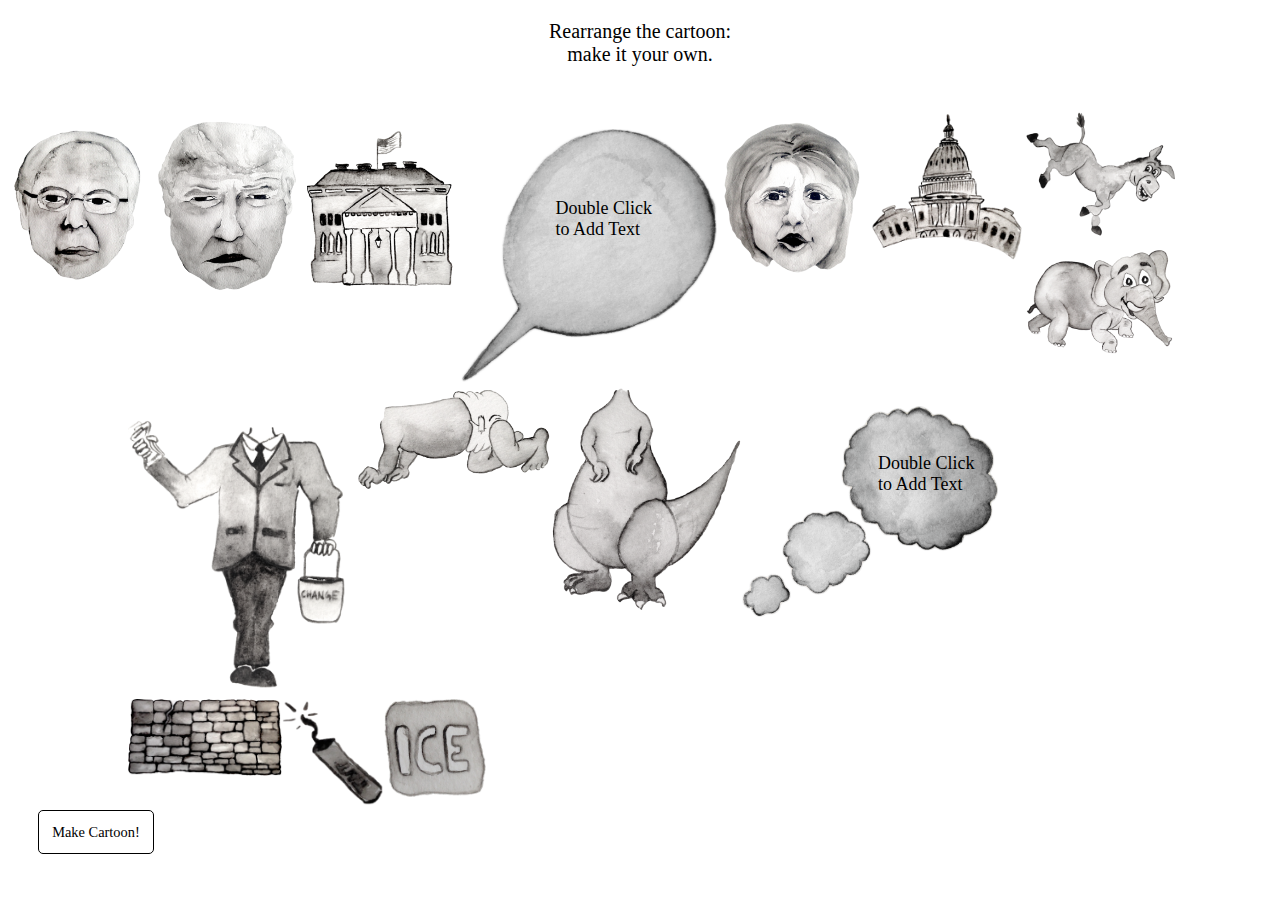
<file: index.html>
<!DOCTYPE html>
<head>
    <meta charset="utf-8">
    <meta name="viewport" content="width=device-width">
    <link rel="stylesheet" type="text/css" href="css/style2.css">
    <link href='js/jquery-ui-1.11.4/jquery-ui.min.css' rel='stylesheet' type='text/css'>
    <title>
        Cartoon Your Politics 
    </title>
</head>
<body>
<p id="dir">Rearrange the cartoon:<br> make it your own.</p>
<div class="can">
<canvas id="droppable"></canvas>
</div>
<div class="c">
<div class="draggable" id="bernie"></div>
<div class="draggable" id="trump"></div>
<div class="draggable" id="wHouse"></div>
<div class="draggable clicks" id="speach"><p id="sub">Double Click to Add Text<p></div>
<div class="draggable" id="hillary"></div>
<div class="draggable" id="capHill"></div>
<div class="draggable" id="donkey"></div>
<div class="draggable" id="ele"></div>
</div>
<div class="cc">
<!-- <div class="draggable" id="woman"></div> -->
<div class="draggable" id="boyz"></div>
<div class="draggable" id="bb"></div>
<div class="draggable" id="dino"></div>
<div class="draggable clicks" id="thought"><p id="subtitle">Double Click to Add Text<p></div>
</div>
<div class="cc">
<div class="draggable" id="wall"></div>
<div class="draggable" id="tnt"></div>
<div class="draggable" id="ice"></div>
</div>
<div class="hidden"><p id="thx">Thank you for your submission!</p></div>

<div id="btnSave">Make Cartoon!</div>

<script type="text/javascript" src="js/jQuery/jquery-2.1.1.js"></script>
<script type="text/javascript" src="js/jquery-ui-1.11.4/jquery-ui.min.js"></script> 
<script src="js/jquery-ui-touch-punch-master/jquery.ui.touch-punch.min.js"></script>
<script type="text/javascript" src="js/html2canvas.js"></script>
<script type="text/javascript" src="js/canvas2image.js"></script>
<script type="text/javascript" src="js/script2.js"></script>
</body>
</html>
</file>
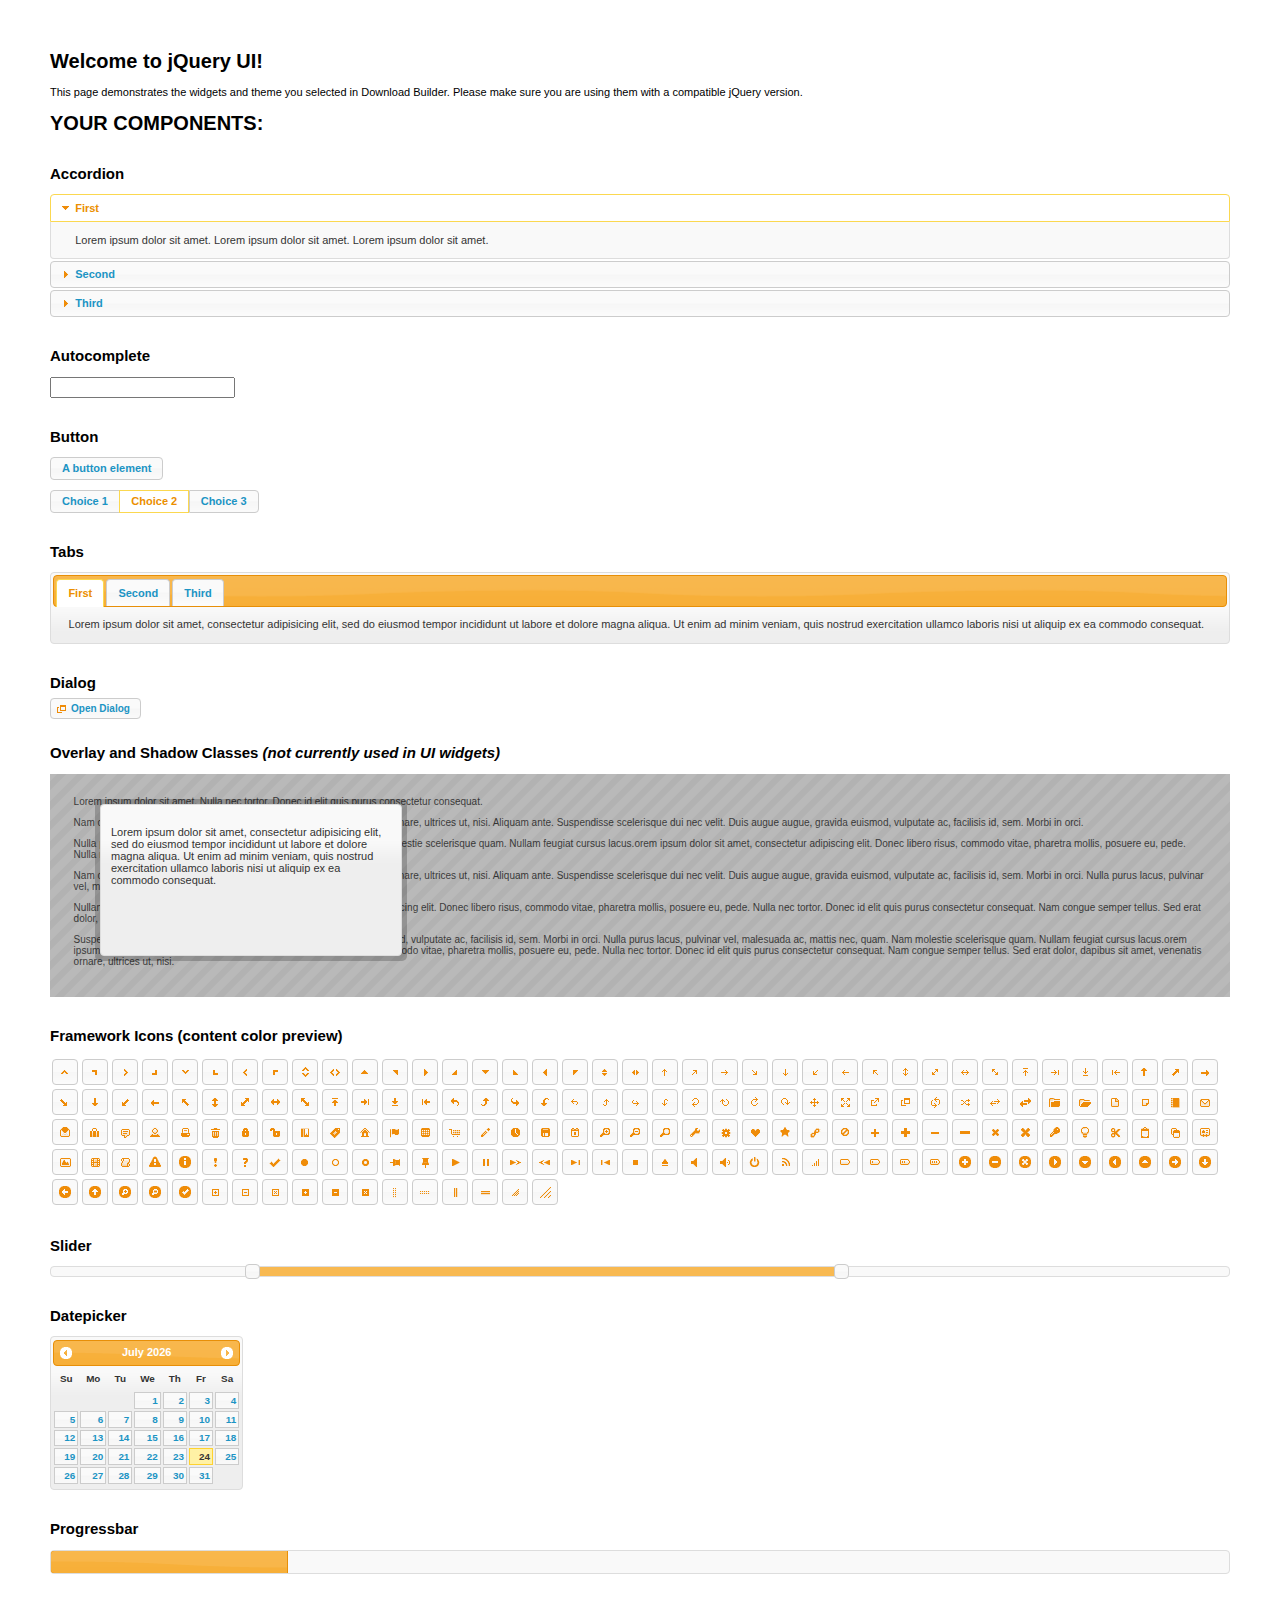
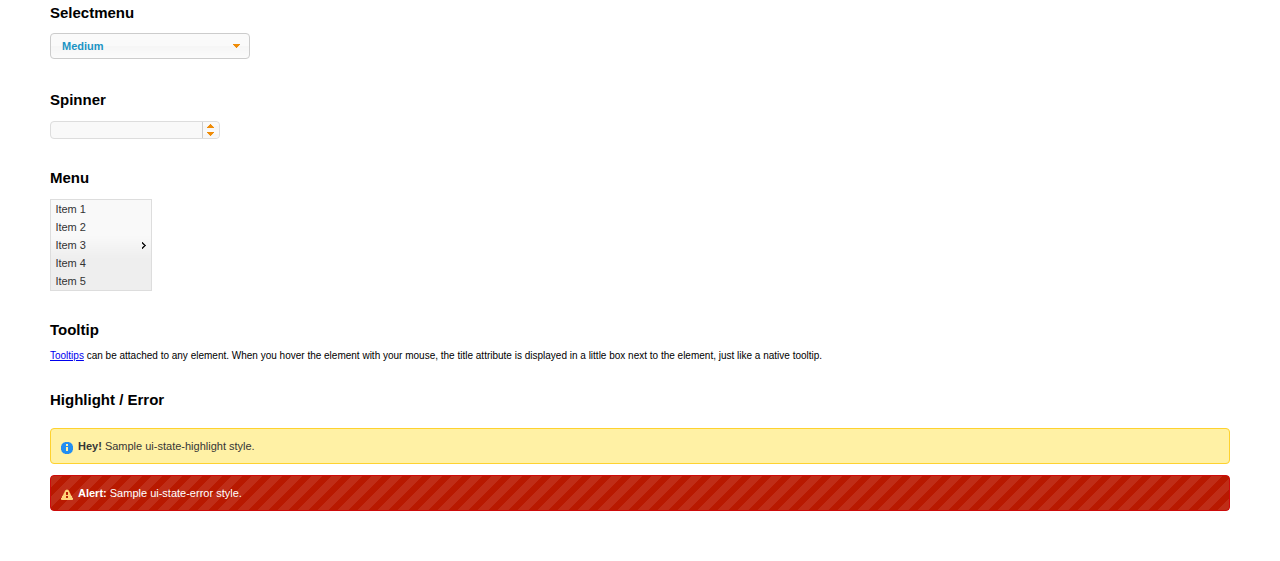
<file: js/jquery-ui-1.11.4/index.html>
<!doctype html>
<html lang="us">
<head>
	<meta charset="utf-8">
	<title>jQuery UI Example Page</title>
	<link href="jquery-ui.css" rel="stylesheet">
	<style>
	body{
		font: 62.5% "Trebuchet MS", sans-serif;
		margin: 50px;
	}
	.demoHeaders {
		margin-top: 2em;
	}
	#dialog-link {
		padding: .4em 1em .4em 20px;
		text-decoration: none;
		position: relative;
	}
	#dialog-link span.ui-icon {
		margin: 0 5px 0 0;
		position: absolute;
		left: .2em;
		top: 50%;
		margin-top: -8px;
	}
	#icons {
		margin: 0;
		padding: 0;
	}
	#icons li {
		margin: 2px;
		position: relative;
		padding: 4px 0;
		cursor: pointer;
		float: left;
		list-style: none;
	}
	#icons span.ui-icon {
		float: left;
		margin: 0 4px;
	}
	.fakewindowcontain .ui-widget-overlay {
		position: absolute;
	}
	select {
		width: 200px;
	}
	</style>
</head>
<body>

<h1>Welcome to jQuery UI!</h1>

<div class="ui-widget">
	<p>This page demonstrates the widgets and theme you selected in Download Builder. Please make sure you are using them with a compatible jQuery version.</p>
</div>

<h1>YOUR COMPONENTS:</h1>


<!-- Accordion -->
<h2 class="demoHeaders">Accordion</h2>
<div id="accordion">
	<h3>First</h3>
	<div>Lorem ipsum dolor sit amet. Lorem ipsum dolor sit amet. Lorem ipsum dolor sit amet.</div>
	<h3>Second</h3>
	<div>Phasellus mattis tincidunt nibh.</div>
	<h3>Third</h3>
	<div>Nam dui erat, auctor a, dignissim quis.</div>
</div>



<!-- Autocomplete -->
<h2 class="demoHeaders">Autocomplete</h2>
<div>
	<input id="autocomplete" title="type &quot;a&quot;">
</div>



<!-- Button -->
<h2 class="demoHeaders">Button</h2>
<button id="button">A button element</button>
<form style="margin-top: 1em;">
	<div id="radioset">
		<input type="radio" id="radio1" name="radio"><label for="radio1">Choice 1</label>
		<input type="radio" id="radio2" name="radio" checked="checked"><label for="radio2">Choice 2</label>
		<input type="radio" id="radio3" name="radio"><label for="radio3">Choice 3</label>
	</div>
</form>



<!-- Tabs -->
<h2 class="demoHeaders">Tabs</h2>
<div id="tabs">
	<ul>
		<li><a href="#tabs-1">First</a></li>
		<li><a href="#tabs-2">Second</a></li>
		<li><a href="#tabs-3">Third</a></li>
	</ul>
	<div id="tabs-1">Lorem ipsum dolor sit amet, consectetur adipisicing elit, sed do eiusmod tempor incididunt ut labore et dolore magna aliqua. Ut enim ad minim veniam, quis nostrud exercitation ullamco laboris nisi ut aliquip ex ea commodo consequat.</div>
	<div id="tabs-2">Phasellus mattis tincidunt nibh. Cras orci urna, blandit id, pretium vel, aliquet ornare, felis. Maecenas scelerisque sem non nisl. Fusce sed lorem in enim dictum bibendum.</div>
	<div id="tabs-3">Nam dui erat, auctor a, dignissim quis, sollicitudin eu, felis. Pellentesque nisi urna, interdum eget, sagittis et, consequat vestibulum, lacus. Mauris porttitor ullamcorper augue.</div>
</div>



<!-- Dialog NOTE: Dialog is not generated by UI in this demo so it can be visually styled in themeroller-->
<h2 class="demoHeaders">Dialog</h2>
<p><a href="#" id="dialog-link" class="ui-state-default ui-corner-all"><span class="ui-icon ui-icon-newwin"></span>Open Dialog</a></p>

<h2 class="demoHeaders">Overlay and Shadow Classes <em>(not currently used in UI widgets)</em></h2>
<div style="position: relative; width: 96%; height: 200px; padding:1% 2%; overflow:hidden;" class="fakewindowcontain">
	<p>Lorem ipsum dolor sit amet,  Nulla nec tortor. Donec id elit quis purus consectetur consequat. </p><p>Nam congue semper tellus. Sed erat dolor, dapibus sit amet, venenatis ornare, ultrices ut, nisi. Aliquam ante. Suspendisse scelerisque dui nec velit. Duis augue augue, gravida euismod, vulputate ac, facilisis id, sem. Morbi in orci. </p><p>Nulla purus lacus, pulvinar vel, malesuada ac, mattis nec, quam. Nam molestie scelerisque quam. Nullam feugiat cursus lacus.orem ipsum dolor sit amet, consectetur adipiscing elit. Donec libero risus, commodo vitae, pharetra mollis, posuere eu, pede. Nulla nec tortor. Donec id elit quis purus consectetur consequat. </p><p>Nam congue semper tellus. Sed erat dolor, dapibus sit amet, venenatis ornare, ultrices ut, nisi. Aliquam ante. Suspendisse scelerisque dui nec velit. Duis augue augue, gravida euismod, vulputate ac, facilisis id, sem. Morbi in orci. Nulla purus lacus, pulvinar vel, malesuada ac, mattis nec, quam. Nam molestie scelerisque quam. </p><p>Nullam feugiat cursus lacus.orem ipsum dolor sit amet, consectetur adipiscing elit. Donec libero risus, commodo vitae, pharetra mollis, posuere eu, pede. Nulla nec tortor. Donec id elit quis purus consectetur consequat. Nam congue semper tellus. Sed erat dolor, dapibus sit amet, venenatis ornare, ultrices ut, nisi. Aliquam ante. </p><p>Suspendisse scelerisque dui nec velit. Duis augue augue, gravida euismod, vulputate ac, facilisis id, sem. Morbi in orci. Nulla purus lacus, pulvinar vel, malesuada ac, mattis nec, quam. Nam molestie scelerisque quam. Nullam feugiat cursus lacus.orem ipsum dolor sit amet, consectetur adipiscing elit. Donec libero risus, commodo vitae, pharetra mollis, posuere eu, pede. Nulla nec tortor. Donec id elit quis purus consectetur consequat. Nam congue semper tellus. Sed erat dolor, dapibus sit amet, venenatis ornare, ultrices ut, nisi. </p>

	<!-- ui-dialog -->
	<div class="ui-overlay"><div class="ui-widget-overlay"></div><div class="ui-widget-shadow ui-corner-all" style="width: 302px; height: 152px; position: absolute; left: 50px; top: 30px;"></div></div>
	<div style="position: absolute; width: 280px; height: 130px;left: 50px; top: 30px; padding: 10px;" class="ui-widget ui-widget-content ui-corner-all">
		<div class="ui-dialog-content ui-widget-content" style="background: none; border: 0;">
			<p>Lorem ipsum dolor sit amet, consectetur adipisicing elit, sed do eiusmod tempor incididunt ut labore et dolore magna aliqua. Ut enim ad minim veniam, quis nostrud exercitation ullamco laboris nisi ut aliquip ex ea commodo consequat.</p>
		</div>
	</div>

</div>

<!-- ui-dialog -->
<div id="dialog" title="Dialog Title">
	<p>Lorem ipsum dolor sit amet, consectetur adipisicing elit, sed do eiusmod tempor incididunt ut labore et dolore magna aliqua. Ut enim ad minim veniam, quis nostrud exercitation ullamco laboris nisi ut aliquip ex ea commodo consequat.</p>
</div>



<h2 class="demoHeaders">Framework Icons (content color preview)</h2>
<ul id="icons" class="ui-widget ui-helper-clearfix">
	<li class="ui-state-default ui-corner-all" title=".ui-icon-carat-1-n"><span class="ui-icon ui-icon-carat-1-n"></span></li>
	<li class="ui-state-default ui-corner-all" title=".ui-icon-carat-1-ne"><span class="ui-icon ui-icon-carat-1-ne"></span></li>
	<li class="ui-state-default ui-corner-all" title=".ui-icon-carat-1-e"><span class="ui-icon ui-icon-carat-1-e"></span></li>
	<li class="ui-state-default ui-corner-all" title=".ui-icon-carat-1-se"><span class="ui-icon ui-icon-carat-1-se"></span></li>
	<li class="ui-state-default ui-corner-all" title=".ui-icon-carat-1-s"><span class="ui-icon ui-icon-carat-1-s"></span></li>
	<li class="ui-state-default ui-corner-all" title=".ui-icon-carat-1-sw"><span class="ui-icon ui-icon-carat-1-sw"></span></li>
	<li class="ui-state-default ui-corner-all" title=".ui-icon-carat-1-w"><span class="ui-icon ui-icon-carat-1-w"></span></li>
	<li class="ui-state-default ui-corner-all" title=".ui-icon-carat-1-nw"><span class="ui-icon ui-icon-carat-1-nw"></span></li>
	<li class="ui-state-default ui-corner-all" title=".ui-icon-carat-2-n-s"><span class="ui-icon ui-icon-carat-2-n-s"></span></li>
	<li class="ui-state-default ui-corner-all" title=".ui-icon-carat-2-e-w"><span class="ui-icon ui-icon-carat-2-e-w"></span></li>
	<li class="ui-state-default ui-corner-all" title=".ui-icon-triangle-1-n"><span class="ui-icon ui-icon-triangle-1-n"></span></li>
	<li class="ui-state-default ui-corner-all" title=".ui-icon-triangle-1-ne"><span class="ui-icon ui-icon-triangle-1-ne"></span></li>
	<li class="ui-state-default ui-corner-all" title=".ui-icon-triangle-1-e"><span class="ui-icon ui-icon-triangle-1-e"></span></li>
	<li class="ui-state-default ui-corner-all" title=".ui-icon-triangle-1-se"><span class="ui-icon ui-icon-triangle-1-se"></span></li>
	<li class="ui-state-default ui-corner-all" title=".ui-icon-triangle-1-s"><span class="ui-icon ui-icon-triangle-1-s"></span></li>
	<li class="ui-state-default ui-corner-all" title=".ui-icon-triangle-1-sw"><span class="ui-icon ui-icon-triangle-1-sw"></span></li>
	<li class="ui-state-default ui-corner-all" title=".ui-icon-triangle-1-w"><span class="ui-icon ui-icon-triangle-1-w"></span></li>
	<li class="ui-state-default ui-corner-all" title=".ui-icon-triangle-1-nw"><span class="ui-icon ui-icon-triangle-1-nw"></span></li>
	<li class="ui-state-default ui-corner-all" title=".ui-icon-triangle-2-n-s"><span class="ui-icon ui-icon-triangle-2-n-s"></span></li>
	<li class="ui-state-default ui-corner-all" title=".ui-icon-triangle-2-e-w"><span class="ui-icon ui-icon-triangle-2-e-w"></span></li>
	<li class="ui-state-default ui-corner-all" title=".ui-icon-arrow-1-n"><span class="ui-icon ui-icon-arrow-1-n"></span></li>
	<li class="ui-state-default ui-corner-all" title=".ui-icon-arrow-1-ne"><span class="ui-icon ui-icon-arrow-1-ne"></span></li>
	<li class="ui-state-default ui-corner-all" title=".ui-icon-arrow-1-e"><span class="ui-icon ui-icon-arrow-1-e"></span></li>
	<li class="ui-state-default ui-corner-all" title=".ui-icon-arrow-1-se"><span class="ui-icon ui-icon-arrow-1-se"></span></li>
	<li class="ui-state-default ui-corner-all" title=".ui-icon-arrow-1-s"><span class="ui-icon ui-icon-arrow-1-s"></span></li>
	<li class="ui-state-default ui-corner-all" title=".ui-icon-arrow-1-sw"><span class="ui-icon ui-icon-arrow-1-sw"></span></li>
	<li class="ui-state-default ui-corner-all" title=".ui-icon-arrow-1-w"><span class="ui-icon ui-icon-arrow-1-w"></span></li>
	<li class="ui-state-default ui-corner-all" title=".ui-icon-arrow-1-nw"><span class="ui-icon ui-icon-arrow-1-nw"></span></li>
	<li class="ui-state-default ui-corner-all" title=".ui-icon-arrow-2-n-s"><span class="ui-icon ui-icon-arrow-2-n-s"></span></li>
	<li class="ui-state-default ui-corner-all" title=".ui-icon-arrow-2-ne-sw"><span class="ui-icon ui-icon-arrow-2-ne-sw"></span></li>
	<li class="ui-state-default ui-corner-all" title=".ui-icon-arrow-2-e-w"><span class="ui-icon ui-icon-arrow-2-e-w"></span></li>
	<li class="ui-state-default ui-corner-all" title=".ui-icon-arrow-2-se-nw"><span class="ui-icon ui-icon-arrow-2-se-nw"></span></li>
	<li class="ui-state-default ui-corner-all" title=".ui-icon-arrowstop-1-n"><span class="ui-icon ui-icon-arrowstop-1-n"></span></li>
	<li class="ui-state-default ui-corner-all" title=".ui-icon-arrowstop-1-e"><span class="ui-icon ui-icon-arrowstop-1-e"></span></li>
	<li class="ui-state-default ui-corner-all" title=".ui-icon-arrowstop-1-s"><span class="ui-icon ui-icon-arrowstop-1-s"></span></li>
	<li class="ui-state-default ui-corner-all" title=".ui-icon-arrowstop-1-w"><span class="ui-icon ui-icon-arrowstop-1-w"></span></li>
	<li class="ui-state-default ui-corner-all" title=".ui-icon-arrowthick-1-n"><span class="ui-icon ui-icon-arrowthick-1-n"></span></li>
	<li class="ui-state-default ui-corner-all" title=".ui-icon-arrowthick-1-ne"><span class="ui-icon ui-icon-arrowthick-1-ne"></span></li>
	<li class="ui-state-default ui-corner-all" title=".ui-icon-arrowthick-1-e"><span class="ui-icon ui-icon-arrowthick-1-e"></span></li>
	<li class="ui-state-default ui-corner-all" title=".ui-icon-arrowthick-1-se"><span class="ui-icon ui-icon-arrowthick-1-se"></span></li>
	<li class="ui-state-default ui-corner-all" title=".ui-icon-arrowthick-1-s"><span class="ui-icon ui-icon-arrowthick-1-s"></span></li>
	<li class="ui-state-default ui-corner-all" title=".ui-icon-arrowthick-1-sw"><span class="ui-icon ui-icon-arrowthick-1-sw"></span></li>
	<li class="ui-state-default ui-corner-all" title=".ui-icon-arrowthick-1-w"><span class="ui-icon ui-icon-arrowthick-1-w"></span></li>
	<li class="ui-state-default ui-corner-all" title=".ui-icon-arrowthick-1-nw"><span class="ui-icon ui-icon-arrowthick-1-nw"></span></li>
	<li class="ui-state-default ui-corner-all" title=".ui-icon-arrowthick-2-n-s"><span class="ui-icon ui-icon-arrowthick-2-n-s"></span></li>
	<li class="ui-state-default ui-corner-all" title=".ui-icon-arrowthick-2-ne-sw"><span class="ui-icon ui-icon-arrowthick-2-ne-sw"></span></li>
	<li class="ui-state-default ui-corner-all" title=".ui-icon-arrowthick-2-e-w"><span class="ui-icon ui-icon-arrowthick-2-e-w"></span></li>
	<li class="ui-state-default ui-corner-all" title=".ui-icon-arrowthick-2-se-nw"><span class="ui-icon ui-icon-arrowthick-2-se-nw"></span></li>
	<li class="ui-state-default ui-corner-all" title=".ui-icon-arrowthickstop-1-n"><span class="ui-icon ui-icon-arrowthickstop-1-n"></span></li>
	<li class="ui-state-default ui-corner-all" title=".ui-icon-arrowthickstop-1-e"><span class="ui-icon ui-icon-arrowthickstop-1-e"></span></li>
	<li class="ui-state-default ui-corner-all" title=".ui-icon-arrowthickstop-1-s"><span class="ui-icon ui-icon-arrowthickstop-1-s"></span></li>
	<li class="ui-state-default ui-corner-all" title=".ui-icon-arrowthickstop-1-w"><span class="ui-icon ui-icon-arrowthickstop-1-w"></span></li>
	<li class="ui-state-default ui-corner-all" title=".ui-icon-arrowreturnthick-1-w"><span class="ui-icon ui-icon-arrowreturnthick-1-w"></span></li>
	<li class="ui-state-default ui-corner-all" title=".ui-icon-arrowreturnthick-1-n"><span class="ui-icon ui-icon-arrowreturnthick-1-n"></span></li>
	<li class="ui-state-default ui-corner-all" title=".ui-icon-arrowreturnthick-1-e"><span class="ui-icon ui-icon-arrowreturnthick-1-e"></span></li>
	<li class="ui-state-default ui-corner-all" title=".ui-icon-arrowreturnthick-1-s"><span class="ui-icon ui-icon-arrowreturnthick-1-s"></span></li>
	<li class="ui-state-default ui-corner-all" title=".ui-icon-arrowreturn-1-w"><span class="ui-icon ui-icon-arrowreturn-1-w"></span></li>
	<li class="ui-state-default ui-corner-all" title=".ui-icon-arrowreturn-1-n"><span class="ui-icon ui-icon-arrowreturn-1-n"></span></li>
	<li class="ui-state-default ui-corner-all" title=".ui-icon-arrowreturn-1-e"><span class="ui-icon ui-icon-arrowreturn-1-e"></span></li>
	<li class="ui-state-default ui-corner-all" title=".ui-icon-arrowreturn-1-s"><span class="ui-icon ui-icon-arrowreturn-1-s"></span></li>
	<li class="ui-state-default ui-corner-all" title=".ui-icon-arrowrefresh-1-w"><span class="ui-icon ui-icon-arrowrefresh-1-w"></span></li>
	<li class="ui-state-default ui-corner-all" title=".ui-icon-arrowrefresh-1-n"><span class="ui-icon ui-icon-arrowrefresh-1-n"></span></li>
	<li class="ui-state-default ui-corner-all" title=".ui-icon-arrowrefresh-1-e"><span class="ui-icon ui-icon-arrowrefresh-1-e"></span></li>
	<li class="ui-state-default ui-corner-all" title=".ui-icon-arrowrefresh-1-s"><span class="ui-icon ui-icon-arrowrefresh-1-s"></span></li>
	<li class="ui-state-default ui-corner-all" title=".ui-icon-arrow-4"><span class="ui-icon ui-icon-arrow-4"></span></li>
	<li class="ui-state-default ui-corner-all" title=".ui-icon-arrow-4-diag"><span class="ui-icon ui-icon-arrow-4-diag"></span></li>
	<li class="ui-state-default ui-corner-all" title=".ui-icon-extlink"><span class="ui-icon ui-icon-extlink"></span></li>
	<li class="ui-state-default ui-corner-all" title=".ui-icon-newwin"><span class="ui-icon ui-icon-newwin"></span></li>
	<li class="ui-state-default ui-corner-all" title=".ui-icon-refresh"><span class="ui-icon ui-icon-refresh"></span></li>
	<li class="ui-state-default ui-corner-all" title=".ui-icon-shuffle"><span class="ui-icon ui-icon-shuffle"></span></li>
	<li class="ui-state-default ui-corner-all" title=".ui-icon-transfer-e-w"><span class="ui-icon ui-icon-transfer-e-w"></span></li>
	<li class="ui-state-default ui-corner-all" title=".ui-icon-transferthick-e-w"><span class="ui-icon ui-icon-transferthick-e-w"></span></li>
	<li class="ui-state-default ui-corner-all" title=".ui-icon-folder-collapsed"><span class="ui-icon ui-icon-folder-collapsed"></span></li>
	<li class="ui-state-default ui-corner-all" title=".ui-icon-folder-open"><span class="ui-icon ui-icon-folder-open"></span></li>
	<li class="ui-state-default ui-corner-all" title=".ui-icon-document"><span class="ui-icon ui-icon-document"></span></li>
	<li class="ui-state-default ui-corner-all" title=".ui-icon-document-b"><span class="ui-icon ui-icon-document-b"></span></li>
	<li class="ui-state-default ui-corner-all" title=".ui-icon-note"><span class="ui-icon ui-icon-note"></span></li>
	<li class="ui-state-default ui-corner-all" title=".ui-icon-mail-closed"><span class="ui-icon ui-icon-mail-closed"></span></li>
	<li class="ui-state-default ui-corner-all" title=".ui-icon-mail-open"><span class="ui-icon ui-icon-mail-open"></span></li>
	<li class="ui-state-default ui-corner-all" title=".ui-icon-suitcase"><span class="ui-icon ui-icon-suitcase"></span></li>
	<li class="ui-state-default ui-corner-all" title=".ui-icon-comment"><span class="ui-icon ui-icon-comment"></span></li>
	<li class="ui-state-default ui-corner-all" title=".ui-icon-person"><span class="ui-icon ui-icon-person"></span></li>
	<li class="ui-state-default ui-corner-all" title=".ui-icon-print"><span class="ui-icon ui-icon-print"></span></li>
	<li class="ui-state-default ui-corner-all" title=".ui-icon-trash"><span class="ui-icon ui-icon-trash"></span></li>
	<li class="ui-state-default ui-corner-all" title=".ui-icon-locked"><span class="ui-icon ui-icon-locked"></span></li>
	<li class="ui-state-default ui-corner-all" title=".ui-icon-unlocked"><span class="ui-icon ui-icon-unlocked"></span></li>
	<li class="ui-state-default ui-corner-all" title=".ui-icon-bookmark"><span class="ui-icon ui-icon-bookmark"></span></li>
	<li class="ui-state-default ui-corner-all" title=".ui-icon-tag"><span class="ui-icon ui-icon-tag"></span></li>
	<li class="ui-state-default ui-corner-all" title=".ui-icon-home"><span class="ui-icon ui-icon-home"></span></li>
	<li class="ui-state-default ui-corner-all" title=".ui-icon-flag"><span class="ui-icon ui-icon-flag"></span></li>
	<li class="ui-state-default ui-corner-all" title=".ui-icon-calculator"><span class="ui-icon ui-icon-calculator"></span></li>
	<li class="ui-state-default ui-corner-all" title=".ui-icon-cart"><span class="ui-icon ui-icon-cart"></span></li>
	<li class="ui-state-default ui-corner-all" title=".ui-icon-pencil"><span class="ui-icon ui-icon-pencil"></span></li>
	<li class="ui-state-default ui-corner-all" title=".ui-icon-clock"><span class="ui-icon ui-icon-clock"></span></li>
	<li class="ui-state-default ui-corner-all" title=".ui-icon-disk"><span class="ui-icon ui-icon-disk"></span></li>
	<li class="ui-state-default ui-corner-all" title=".ui-icon-calendar"><span class="ui-icon ui-icon-calendar"></span></li>
	<li class="ui-state-default ui-corner-all" title=".ui-icon-zoomin"><span class="ui-icon ui-icon-zoomin"></span></li>
	<li class="ui-state-default ui-corner-all" title=".ui-icon-zoomout"><span class="ui-icon ui-icon-zoomout"></span></li>
	<li class="ui-state-default ui-corner-all" title=".ui-icon-search"><span class="ui-icon ui-icon-search"></span></li>
	<li class="ui-state-default ui-corner-all" title=".ui-icon-wrench"><span class="ui-icon ui-icon-wrench"></span></li>
	<li class="ui-state-default ui-corner-all" title=".ui-icon-gear"><span class="ui-icon ui-icon-gear"></span></li>
	<li class="ui-state-default ui-corner-all" title=".ui-icon-heart"><span class="ui-icon ui-icon-heart"></span></li>
	<li class="ui-state-default ui-corner-all" title=".ui-icon-star"><span class="ui-icon ui-icon-star"></span></li>
	<li class="ui-state-default ui-corner-all" title=".ui-icon-link"><span class="ui-icon ui-icon-link"></span></li>
	<li class="ui-state-default ui-corner-all" title=".ui-icon-cancel"><span class="ui-icon ui-icon-cancel"></span></li>
	<li class="ui-state-default ui-corner-all" title=".ui-icon-plus"><span class="ui-icon ui-icon-plus"></span></li>
	<li class="ui-state-default ui-corner-all" title=".ui-icon-plusthick"><span class="ui-icon ui-icon-plusthick"></span></li>
	<li class="ui-state-default ui-corner-all" title=".ui-icon-minus"><span class="ui-icon ui-icon-minus"></span></li>
	<li class="ui-state-default ui-corner-all" title=".ui-icon-minusthick"><span class="ui-icon ui-icon-minusthick"></span></li>
	<li class="ui-state-default ui-corner-all" title=".ui-icon-close"><span class="ui-icon ui-icon-close"></span></li>
	<li class="ui-state-default ui-corner-all" title=".ui-icon-closethick"><span class="ui-icon ui-icon-closethick"></span></li>
	<li class="ui-state-default ui-corner-all" title=".ui-icon-key"><span class="ui-icon ui-icon-key"></span></li>
	<li class="ui-state-default ui-corner-all" title=".ui-icon-lightbulb"><span class="ui-icon ui-icon-lightbulb"></span></li>
	<li class="ui-state-default ui-corner-all" title=".ui-icon-scissors"><span class="ui-icon ui-icon-scissors"></span></li>
	<li class="ui-state-default ui-corner-all" title=".ui-icon-clipboard"><span class="ui-icon ui-icon-clipboard"></span></li>
	<li class="ui-state-default ui-corner-all" title=".ui-icon-copy"><span class="ui-icon ui-icon-copy"></span></li>
	<li class="ui-state-default ui-corner-all" title=".ui-icon-contact"><span class="ui-icon ui-icon-contact"></span></li>
	<li class="ui-state-default ui-corner-all" title=".ui-icon-image"><span class="ui-icon ui-icon-image"></span></li>
	<li class="ui-state-default ui-corner-all" title=".ui-icon-video"><span class="ui-icon ui-icon-video"></span></li>
	<li class="ui-state-default ui-corner-all" title=".ui-icon-script"><span class="ui-icon ui-icon-script"></span></li>
	<li class="ui-state-default ui-corner-all" title=".ui-icon-alert"><span class="ui-icon ui-icon-alert"></span></li>
	<li class="ui-state-default ui-corner-all" title=".ui-icon-info"><span class="ui-icon ui-icon-info"></span></li>
	<li class="ui-state-default ui-corner-all" title=".ui-icon-notice"><span class="ui-icon ui-icon-notice"></span></li>
	<li class="ui-state-default ui-corner-all" title=".ui-icon-help"><span class="ui-icon ui-icon-help"></span></li>
	<li class="ui-state-default ui-corner-all" title=".ui-icon-check"><span class="ui-icon ui-icon-check"></span></li>
	<li class="ui-state-default ui-corner-all" title=".ui-icon-bullet"><span class="ui-icon ui-icon-bullet"></span></li>
	<li class="ui-state-default ui-corner-all" title=".ui-icon-radio-off"><span class="ui-icon ui-icon-radio-off"></span></li>
	<li class="ui-state-default ui-corner-all" title=".ui-icon-radio-on"><span class="ui-icon ui-icon-radio-on"></span></li>
	<li class="ui-state-default ui-corner-all" title=".ui-icon-pin-w"><span class="ui-icon ui-icon-pin-w"></span></li>
	<li class="ui-state-default ui-corner-all" title=".ui-icon-pin-s"><span class="ui-icon ui-icon-pin-s"></span></li>
	<li class="ui-state-default ui-corner-all" title=".ui-icon-play"><span class="ui-icon ui-icon-play"></span></li>
	<li class="ui-state-default ui-corner-all" title=".ui-icon-pause"><span class="ui-icon ui-icon-pause"></span></li>
	<li class="ui-state-default ui-corner-all" title=".ui-icon-seek-next"><span class="ui-icon ui-icon-seek-next"></span></li>
	<li class="ui-state-default ui-corner-all" title=".ui-icon-seek-prev"><span class="ui-icon ui-icon-seek-prev"></span></li>
	<li class="ui-state-default ui-corner-all" title=".ui-icon-seek-end"><span class="ui-icon ui-icon-seek-end"></span></li>
	<li class="ui-state-default ui-corner-all" title=".ui-icon-seek-first"><span class="ui-icon ui-icon-seek-first"></span></li>
	<li class="ui-state-default ui-corner-all" title=".ui-icon-stop"><span class="ui-icon ui-icon-stop"></span></li>
	<li class="ui-state-default ui-corner-all" title=".ui-icon-eject"><span class="ui-icon ui-icon-eject"></span></li>
	<li class="ui-state-default ui-corner-all" title=".ui-icon-volume-off"><span class="ui-icon ui-icon-volume-off"></span></li>
	<li class="ui-state-default ui-corner-all" title=".ui-icon-volume-on"><span class="ui-icon ui-icon-volume-on"></span></li>
	<li class="ui-state-default ui-corner-all" title=".ui-icon-power"><span class="ui-icon ui-icon-power"></span></li>
	<li class="ui-state-default ui-corner-all" title=".ui-icon-signal-diag"><span class="ui-icon ui-icon-signal-diag"></span></li>
	<li class="ui-state-default ui-corner-all" title=".ui-icon-signal"><span class="ui-icon ui-icon-signal"></span></li>
	<li class="ui-state-default ui-corner-all" title=".ui-icon-battery-0"><span class="ui-icon ui-icon-battery-0"></span></li>
	<li class="ui-state-default ui-corner-all" title=".ui-icon-battery-1"><span class="ui-icon ui-icon-battery-1"></span></li>
	<li class="ui-state-default ui-corner-all" title=".ui-icon-battery-2"><span class="ui-icon ui-icon-battery-2"></span></li>
	<li class="ui-state-default ui-corner-all" title=".ui-icon-battery-3"><span class="ui-icon ui-icon-battery-3"></span></li>
	<li class="ui-state-default ui-corner-all" title=".ui-icon-circle-plus"><span class="ui-icon ui-icon-circle-plus"></span></li>
	<li class="ui-state-default ui-corner-all" title=".ui-icon-circle-minus"><span class="ui-icon ui-icon-circle-minus"></span></li>
	<li class="ui-state-default ui-corner-all" title=".ui-icon-circle-close"><span class="ui-icon ui-icon-circle-close"></span></li>
	<li class="ui-state-default ui-corner-all" title=".ui-icon-circle-triangle-e"><span class="ui-icon ui-icon-circle-triangle-e"></span></li>
	<li class="ui-state-default ui-corner-all" title=".ui-icon-circle-triangle-s"><span class="ui-icon ui-icon-circle-triangle-s"></span></li>
	<li class="ui-state-default ui-corner-all" title=".ui-icon-circle-triangle-w"><span class="ui-icon ui-icon-circle-triangle-w"></span></li>
	<li class="ui-state-default ui-corner-all" title=".ui-icon-circle-triangle-n"><span class="ui-icon ui-icon-circle-triangle-n"></span></li>
	<li class="ui-state-default ui-corner-all" title=".ui-icon-circle-arrow-e"><span class="ui-icon ui-icon-circle-arrow-e"></span></li>
	<li class="ui-state-default ui-corner-all" title=".ui-icon-circle-arrow-s"><span class="ui-icon ui-icon-circle-arrow-s"></span></li>
	<li class="ui-state-default ui-corner-all" title=".ui-icon-circle-arrow-w"><span class="ui-icon ui-icon-circle-arrow-w"></span></li>
	<li class="ui-state-default ui-corner-all" title=".ui-icon-circle-arrow-n"><span class="ui-icon ui-icon-circle-arrow-n"></span></li>
	<li class="ui-state-default ui-corner-all" title=".ui-icon-circle-zoomin"><span class="ui-icon ui-icon-circle-zoomin"></span></li>
	<li class="ui-state-default ui-corner-all" title=".ui-icon-circle-zoomout"><span class="ui-icon ui-icon-circle-zoomout"></span></li>
	<li class="ui-state-default ui-corner-all" title=".ui-icon-circle-check"><span class="ui-icon ui-icon-circle-check"></span></li>
	<li class="ui-state-default ui-corner-all" title=".ui-icon-circlesmall-plus"><span class="ui-icon ui-icon-circlesmall-plus"></span></li>
	<li class="ui-state-default ui-corner-all" title=".ui-icon-circlesmall-minus"><span class="ui-icon ui-icon-circlesmall-minus"></span></li>
	<li class="ui-state-default ui-corner-all" title=".ui-icon-circlesmall-close"><span class="ui-icon ui-icon-circlesmall-close"></span></li>
	<li class="ui-state-default ui-corner-all" title=".ui-icon-squaresmall-plus"><span class="ui-icon ui-icon-squaresmall-plus"></span></li>
	<li class="ui-state-default ui-corner-all" title=".ui-icon-squaresmall-minus"><span class="ui-icon ui-icon-squaresmall-minus"></span></li>
	<li class="ui-state-default ui-corner-all" title=".ui-icon-squaresmall-close"><span class="ui-icon ui-icon-squaresmall-close"></span></li>
	<li class="ui-state-default ui-corner-all" title=".ui-icon-grip-dotted-vertical"><span class="ui-icon ui-icon-grip-dotted-vertical"></span></li>
	<li class="ui-state-default ui-corner-all" title=".ui-icon-grip-dotted-horizontal"><span class="ui-icon ui-icon-grip-dotted-horizontal"></span></li>
	<li class="ui-state-default ui-corner-all" title=".ui-icon-grip-solid-vertical"><span class="ui-icon ui-icon-grip-solid-vertical"></span></li>
	<li class="ui-state-default ui-corner-all" title=".ui-icon-grip-solid-horizontal"><span class="ui-icon ui-icon-grip-solid-horizontal"></span></li>
	<li class="ui-state-default ui-corner-all" title=".ui-icon-gripsmall-diagonal-se"><span class="ui-icon ui-icon-gripsmall-diagonal-se"></span></li>
	<li class="ui-state-default ui-corner-all" title=".ui-icon-grip-diagonal-se"><span class="ui-icon ui-icon-grip-diagonal-se"></span></li>
</ul>


<!-- Slider -->
<h2 class="demoHeaders">Slider</h2>
<div id="slider"></div>



<!-- Datepicker -->
<h2 class="demoHeaders">Datepicker</h2>
<div id="datepicker"></div>



<!-- Progressbar -->
<h2 class="demoHeaders">Progressbar</h2>
<div id="progressbar"></div>



<!-- Progressbar -->
<h2 class="demoHeaders">Selectmenu</h2>
<select id="selectmenu">
	<option>Slower</option>
	<option>Slow</option>
	<option selected="selected">Medium</option>
	<option>Fast</option>
	<option>Faster</option>
</select>



<!-- Spinner -->
<h2 class="demoHeaders">Spinner</h2>
<input id="spinner">



<!-- Menu -->
<h2 class="demoHeaders">Menu</h2>
<ul style="width:100px;" id="menu">
	<li>Item 1</li>
	<li>Item 2</li>
	<li>Item 3
		<ul>
			<li>Item 3-1</li>
			<li>Item 3-2</li>
			<li>Item 3-3</li>
			<li>Item 3-4</li>
			<li>Item 3-5</li>
		</ul>
	</li>
	<li>Item 4</li>
	<li>Item 5</li>
</ul>



<!-- Tooltip -->
<h2 class="demoHeaders">Tooltip</h2>
<p id="tooltip">
	<a href="#" title="That&apos;s what this widget is">Tooltips</a> can be attached to any element. When you hover
the element with your mouse, the title attribute is displayed in a little box next to the element, just like a native tooltip.
</p>


<!-- Highlight / Error -->
<h2 class="demoHeaders">Highlight / Error</h2>
<div class="ui-widget">
	<div class="ui-state-highlight ui-corner-all" style="margin-top: 20px; padding: 0 .7em;">
		<p><span class="ui-icon ui-icon-info" style="float: left; margin-right: .3em;"></span>
		<strong>Hey!</strong> Sample ui-state-highlight style.</p>
	</div>
</div>
<br>
<div class="ui-widget">
	<div class="ui-state-error ui-corner-all" style="padding: 0 .7em;">
		<p><span class="ui-icon ui-icon-alert" style="float: left; margin-right: .3em;"></span>
		<strong>Alert:</strong> Sample ui-state-error style.</p>
	</div>
</div>

<script src="external/jquery/jquery.js"></script>
<script src="jquery-ui.js"></script>
<script>

$( "#accordion" ).accordion();



var availableTags = [
	"ActionScript",
	"AppleScript",
	"Asp",
	"BASIC",
	"C",
	"C++",
	"Clojure",
	"COBOL",
	"ColdFusion",
	"Erlang",
	"Fortran",
	"Groovy",
	"Haskell",
	"Java",
	"JavaScript",
	"Lisp",
	"Perl",
	"PHP",
	"Python",
	"Ruby",
	"Scala",
	"Scheme"
];
$( "#autocomplete" ).autocomplete({
	source: availableTags
});



$( "#button" ).button();
$( "#radioset" ).buttonset();



$( "#tabs" ).tabs();



$( "#dialog" ).dialog({
	autoOpen: false,
	width: 400,
	buttons: [
		{
			text: "Ok",
			click: function() {
				$( this ).dialog( "close" );
			}
		},
		{
			text: "Cancel",
			click: function() {
				$( this ).dialog( "close" );
			}
		}
	]
});

// Link to open the dialog
$( "#dialog-link" ).click(function( event ) {
	$( "#dialog" ).dialog( "open" );
	event.preventDefault();
});



$( "#datepicker" ).datepicker({
	inline: true
});



$( "#slider" ).slider({
	range: true,
	values: [ 17, 67 ]
});



$( "#progressbar" ).progressbar({
	value: 20
});



$( "#spinner" ).spinner();



$( "#menu" ).menu();



$( "#tooltip" ).tooltip();



$( "#selectmenu" ).selectmenu();


// Hover states on the static widgets
$( "#dialog-link, #icons li" ).hover(
	function() {
		$( this ).addClass( "ui-state-hover" );
	},
	function() {
		$( this ).removeClass( "ui-state-hover" );
	}
);
</script>
</body>
</html>
</file>
<file: css/style2.css>
body {
	background-color: rgba(255,255,255,1);
	font-family: serif;
	padding: 0;
	margin: 0;
}
.topImg {
	width: 30%;
	margin: 5% 35% 0 35%;
}
#t {
	margin: 5% 10% 0 10%;
	width: 75%;
}
h1 {
	text-align: center;
	font-size: 450%;
	padding: 8% 0;
	margin: 0;
	letter-spacing: 3px;
	color: #000;
	line-height: 3px;
}
h2 {
	text-align: center;
	font-size: 100%;
	padding: 0;
	margin: 0;
	color: #000;
}
.clicks {
	font-size: 18px;
}
#sub {
	position: absolute;
	top: 25%;
	left: 37%;
	width: 44%;
}
#subtitle {
	position: absolute;
	top: 20%;
	left: 53%;
	width: 38%;
}
#dir {
	text-align: center;
	font-size: 34px;
}
.draggable {
	width: 12%;
	float: left;
}
.c {
	width: 100%;
	float: left;
}
.cc {
	width: 100%;
	float: left;
	margin-left: 10%;
}
.can {
	width: 80%;
	height: 25px;
	padding: 0;
	margin: 0% 10% 0 10%;
}
img {
	width: 100%;
}
#btnSave { 
	margin: 0 0 3% 3%;
	padding: 1%;
	text-align: center;
	background-color: #fff;
	color: #000;
	font-size: 90%;
	border-color: #000;
	border-style: solid;
	border-width: 0.5px;
	border-radius: 5px;
	display: inline-block;
}
#btnSave:hover {
	background-color: rgba(0,0,0,0.1);
	cursor: pointer;
}
#clear {
	margin: 1% 2% 1% 2%;
	display: inline-block;
	width: 5%;
	padding: 1%;
	text-align: center;
	background-color: #fff;
	color: #000;
	border-radius: 8%;
	text-decoration: none;	
}
.output p {
	position: absolute;
	top: 5%;
	left: 39%;
	font-size: 11px;
	font-family: sans-serif;
	color: #000;
}
.hidden{
	display: none;
	width: 50%;
	margin: 0 25% 25% 25%;
	text-align: center;
	border-color: #000;
	border-width: 0.25px;
	border-style: solid;
}
#thx{
	padding: 25% 5% 25% 5%;
}
#thought {
	width: 20%;
}
#speach {
	width: 20%;
}
#bb {
	width: 15%;
}
#boyz {
	width: 18%;
}
#dino {
	width: 15%;
}
#ice {
	width: 8%;
}
#tnt {
	width: 8%;
}
/* Large desktops and laptops */
@media (max-width: 1800px) {
	#dir {
		font-size: 20px;
	}
	#clear {
		font-size: 200%;
	}
}
@media (max-width: 1024px) {
	.clicks {
		font-size: 14px;
	}
	#sub {
		top: 25%;
	}
	#subtitle {
		top: 20%;
	}
}
@media (max-width: 768px) {
	.clicks {
		font-size: 8px;
	}
	#sub {
		top: 25%;
	}
	#subtitle {
		top: 25%;
	}
}
@media (max-width: 425px) {
	.clicks {
		font-size: 8px;
	}
	#sub {
		top: 25%;
	}
	#subtitle {
		top: 12%;
	}
}
@media (max-width: 375px) {
	.clicks {
		font-size: 7px;
	}
}
</file>
